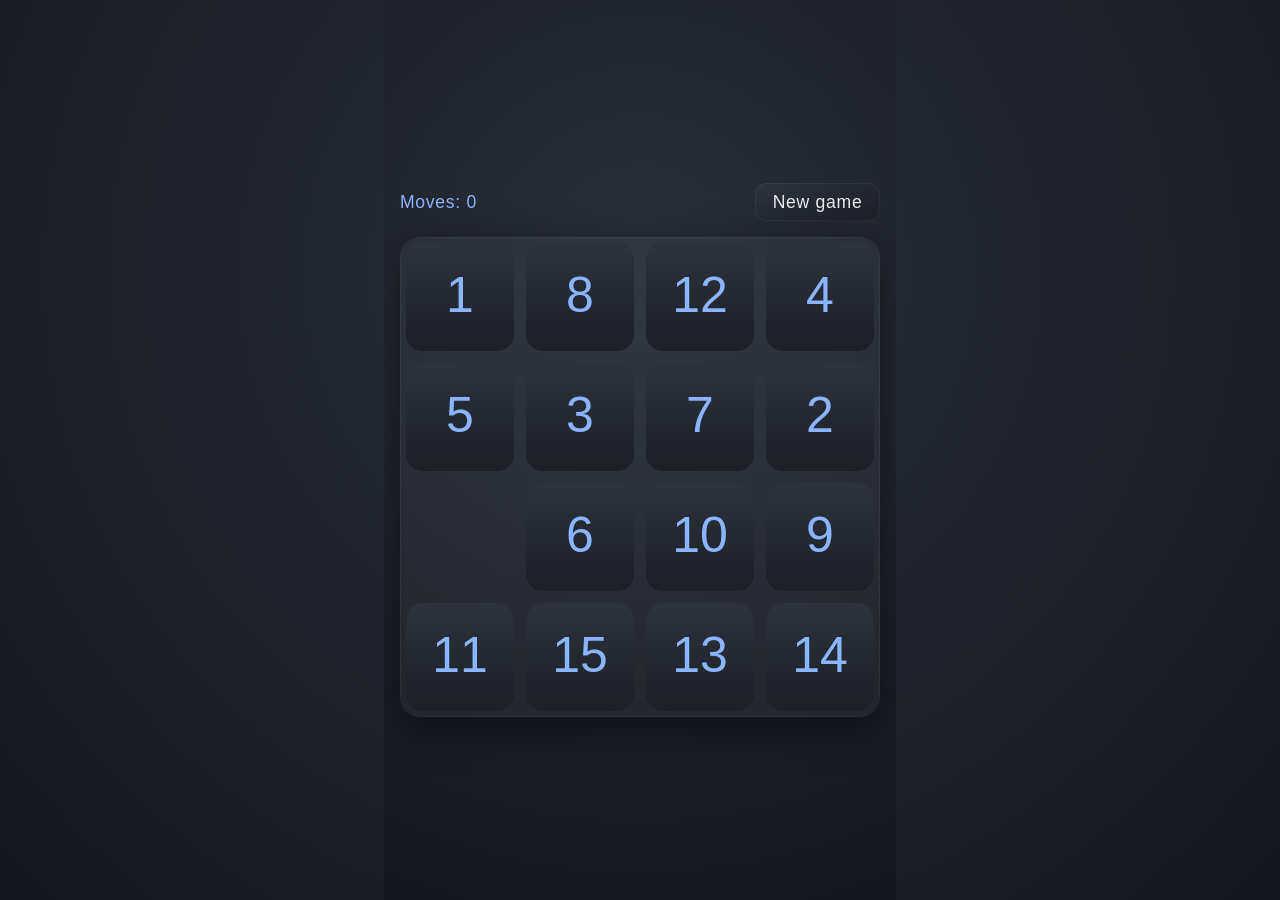
<file: games/barleyBreak/index.html>
<!DOCTYPE html>
<html lang="en">
<head>
    <meta charset="UTF-8">
    <meta name="viewport" content="width=device-width, initial-scale=1, viewport-fit=cover, user-scalable=no">
    <meta name="theme-color" content="#15171c">
    <title>Fifteen Puzzle</title>
    <style>
        * {
            box-sizing: border-box;
            -webkit-tap-highlight-color: transparent;
        }
        html, body {
            margin: 0;
            min-height: 100vh;
            min-height: 100dvh;
            background: radial-gradient(circle at 50% 30%, #2a2f3a 0%, #15171c 100%);
            color: #e8eaed;
            font-family: -apple-system, BlinkMacSystemFont, "Segoe UI", Roboto, sans-serif;
            display: flex;
            align-items: center;
            justify-content: center;
            overflow: hidden;
        }
        #app {
            display: flex;
            flex-direction: column;
            align-items: center;
            gap: 1rem;
            padding: 1rem;
            width: 100%;
        }
        .hud {
            display: flex;
            justify-content: space-between;
            align-items: center;
            gap: 1rem;
            width: min(90vmin, 480px);
            font-size: clamp(0.9rem, 3.5vmin, 1.1rem);
            letter-spacing: 0.04em;
        }
        .moves { font-variant-numeric: tabular-nums; color: #8ab4ff; }
        button {
            appearance: none;
            border: none;
            background: linear-gradient(160deg, #2d323d, #1c1f26);
            color: inherit;
            font-family: inherit;
            font-size: inherit;
            letter-spacing: inherit;
            padding: 0.55rem 1.1rem;
            border-radius: 0.7rem;
            cursor: pointer;
            touch-action: manipulation;
            box-shadow: inset 0 0 0 1px rgba(255, 255, 255, 0.05);
            transition: transform 0.12s ease, background 0.2s ease;
        }
        button:active {
            transform: scale(0.96);
            background: linear-gradient(160deg, #353b48, #23272f);
        }
        canvas {
            display: block;
            touch-action: none;
            border-radius: 1.25rem;
            box-shadow: 0 12px 40px rgba(0, 0, 0, 0.45),
                        inset 0 0 0 1px rgba(255, 255, 255, 0.05);
            max-width: 100%;
        }
    </style>
</head>
<body>
    <div id="app">
        <div class="hud">
            <div class="moves">Moves: <span id="moves">0</span></div>
            <button id="reset">New game</button>
        </div>
        <canvas id="canvas"></canvas>
    </div>
    <script src="game.js"></script>
</body>
</html>
</file>
